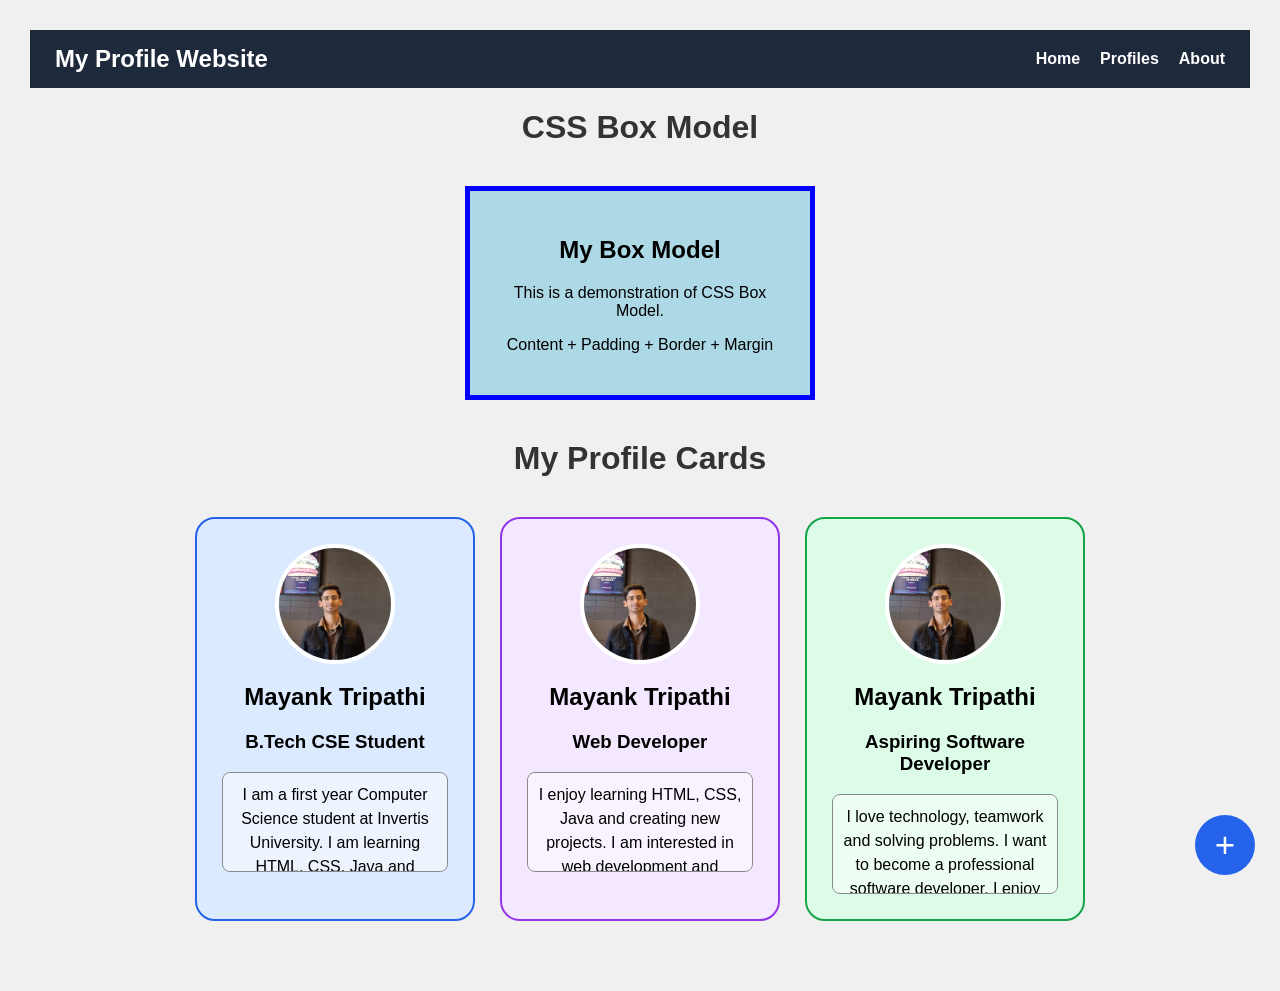
<file: week6/index.html>
<!DOCTYPE html>
<html lang="en">
<head>
    <meta charset="UTF-8">
    <meta name="viewport" content="width=device-width, initial-scale=1.0">
    <title>Week 6 - Profile Card</title>
    <link rel="stylesheet" href="Style.css">
</head>
<body id="home">

    <!-- Task 6.4 - Sticky Navbar -->
    <nav class="navbar">
        <h2>My Profile Website</h2>

        <div class="nav-links">
            <a href="#home">Home</a>
            <a href="#profiles">Profiles</a>
            <a href="#about">About</a>
        </div>
    </nav>

    <!-- Task 6.1 - Box Model -->
    <h1>CSS Box Model</h1>

    <div class="box-demo" id="about">
        <h2>My Box Model</h2>
        <p>This is a demonstration of CSS Box Model.</p>
        <p>Content + Padding + Border + Margin</p>
    </div>

    <!-- Task 6.2 - Profile Cards -->
    <h1>My Profile Cards</h1>

    <div class="profile-container" id="profiles">

        <!-- Blue Profile Card -->
        <div class="profile-card blue-card">
            <img src="mayank.jpg" class="profile-avatar" alt="Mayank Profile Photo">
            <h2>Mayank Tripathi</h2>
            <h3>B.Tech CSE Student</h3>

            <div class="bio-box">
                I am a first year Computer Science student at Invertis University.
                I am learning HTML, CSS, Java and Python.
                My goal is to become a skilled software developer.
                I enjoy creating projects and solving problems.
            </div>
        </div>

        <!-- Purple Profile Card -->
        <div class="profile-card purple-card">
            <img src="mayank.jpg" class="profile-avatar" alt="Mayank Profile Photo">
            <h2>Mayank Tripathi</h2>
            <h3>Web Developer</h3>

            <div class="bio-box">
                I enjoy learning HTML, CSS, Java and creating new projects.
                I am interested in web development and frontend designing.
                I practice coding regularly to improve my skills.
            </div>
        </div>

        <!-- Green Profile Card -->
        <div class="profile-card green-card">
            <img src="mayank.jpg" class="profile-avatar" alt="Mayank Profile Photo">
            <h2>Mayank Tripathi</h2>
            <h3>Aspiring Software Developer</h3>

            <div class="bio-box">
                I love technology, teamwork and solving problems.
                I want to become a professional software developer.
                I enjoy taking part in innovative projects and competitions.
            </div>
        </div>

    </div>

    <!-- Task 6.4 - Fixed Floating Button -->
    <button class="floating-btn" title="Add New Profile">
        +
    </button>

</body>
</html>
</file>
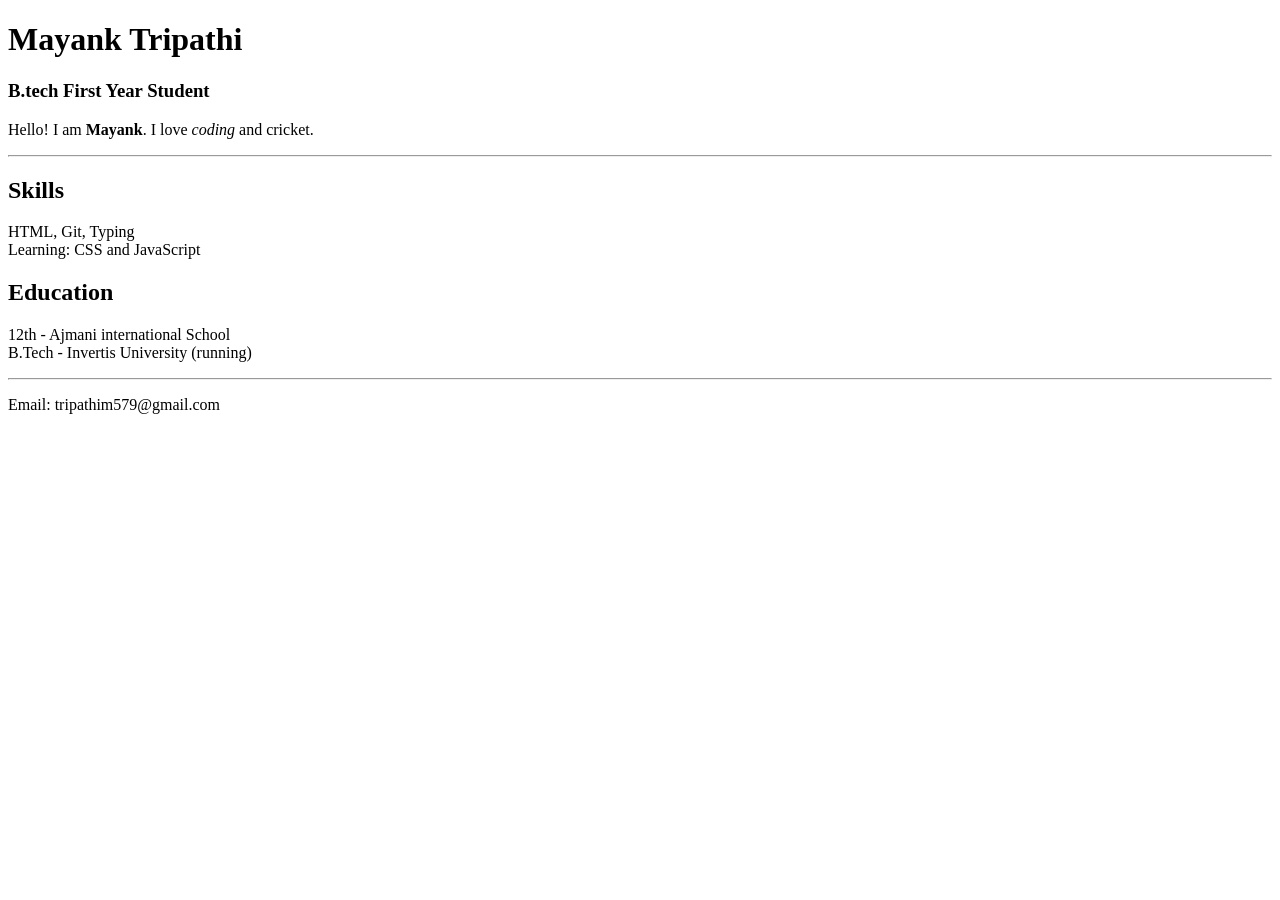
<file: ERROR&FIX.HTML>
<!DOCTYPE html>
<html lang="en">
<head>
  <meta charset="UTF-8">
  <title>My Resume</title>
</head>
<body>
  <!-- Heading: write your own name -->
  <h1>Mayank Tripathi</h1>
  <h3>B.tech First Year Student</h3>
<p>Hello! I am <strong>Mayank</strong>. I love <em>coding</em> and cricket.</p>
  <hr>
  <!-- Skills box -->
  <div id="skills" class="section">
    <h2>Skills</h2>
    <p>HTML, Git, Typing<br>Learning: CSS and JavaScript</p>
  </div>
  <!-- Education box -->
  <div id="education" class="section">
    <h2>Education</h2>
    <p>12th - Ajmani international School<br>B.Tech - Invertis University (running)</p>
  </div>
    <hr>
  <p>Email: tripathim579@gmail.com</p>
</body>
</html>
</file>
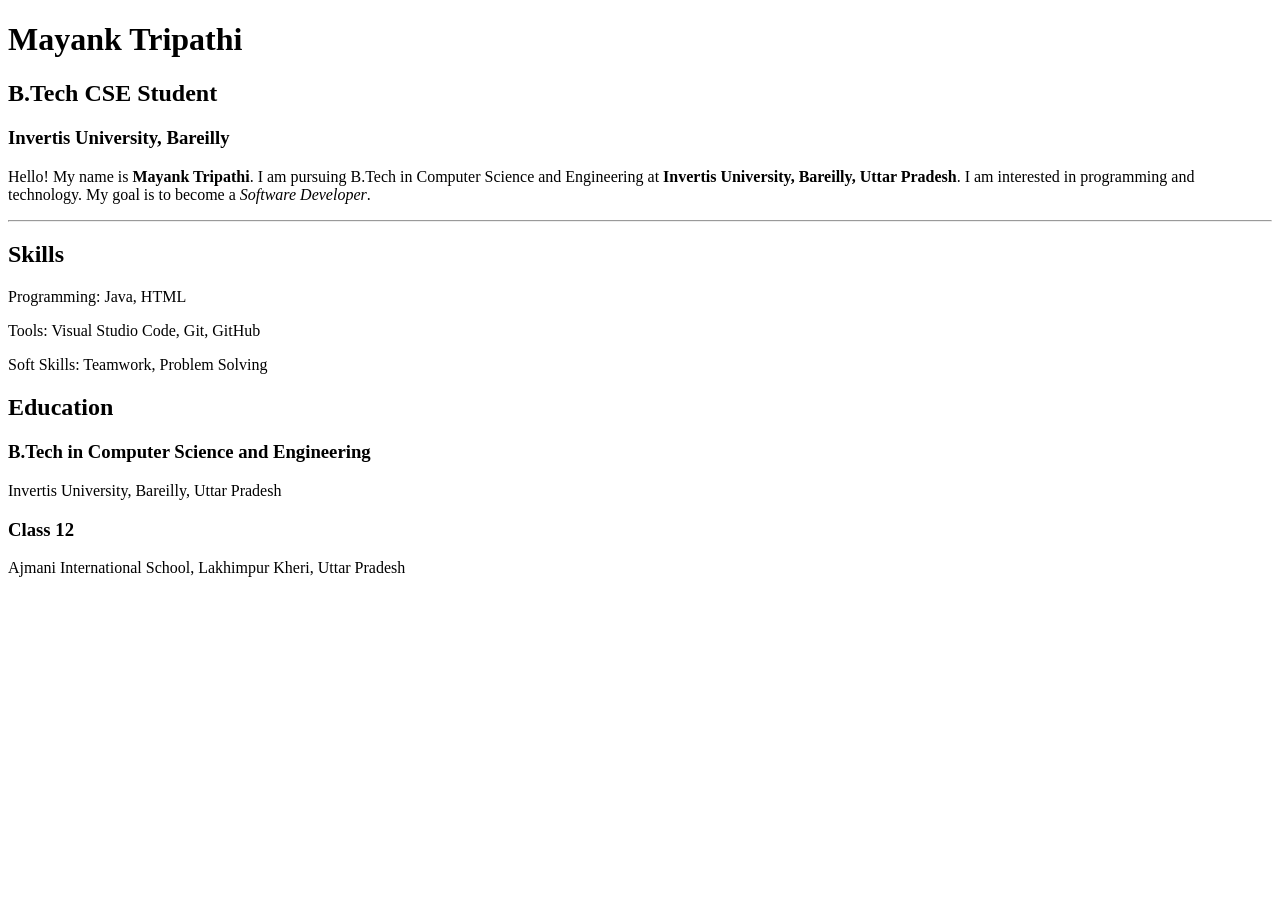
<file: RESUME.HTML>
<!DOCTYPE html>
<html lang="en">

<head>
    <meta charset="UTF-8">
    <title>Mayank Tripathi - Resume</title>
</head>

<body>

    <!-- Personal Information -->

    <h1>Mayank Tripathi</h1>
    <h2>B.Tech CSE Student</h2>
    <h3>Invertis University, Bareilly</h3>


    <p>
        Hello! My name is <strong>Mayank Tripathi</strong>.
        I am pursuing B.Tech in Computer Science and Engineering
        at <strong>Invertis University, Bareilly, Uttar Pradesh</strong>.
        I am interested in programming and technology.
        My goal is to become a <em>Software Developer</em>.
    </p>

    <hr>

    <!-- Resume Sections Start -->


    <!-- Skills Section -->
    <div id="skills" class="resume-section">
        <h2>Skills</h2>
        <p>Programming: Java, HTML</p>
        <p>Tools: Visual Studio Code, Git, GitHub</p>
        <p>Soft Skills: Teamwork, Problem Solving</p>
    </div>

    <!-- Education Section -->
    <div id="education" class="resume-section">
        <h2>Education</h2>
        <h3>B.Tech in Computer Science and Engineering</h3>
        <p>Invertis University, Bareilly, Uttar Pradesh</p>
        <h3>Class 12</h3>
        <p>Ajmani International School, Lakhimpur Kheri, Uttar Pradesh</p>
    </div>

    <!-- Resume Sections End -->
</body>

</html>
</file>
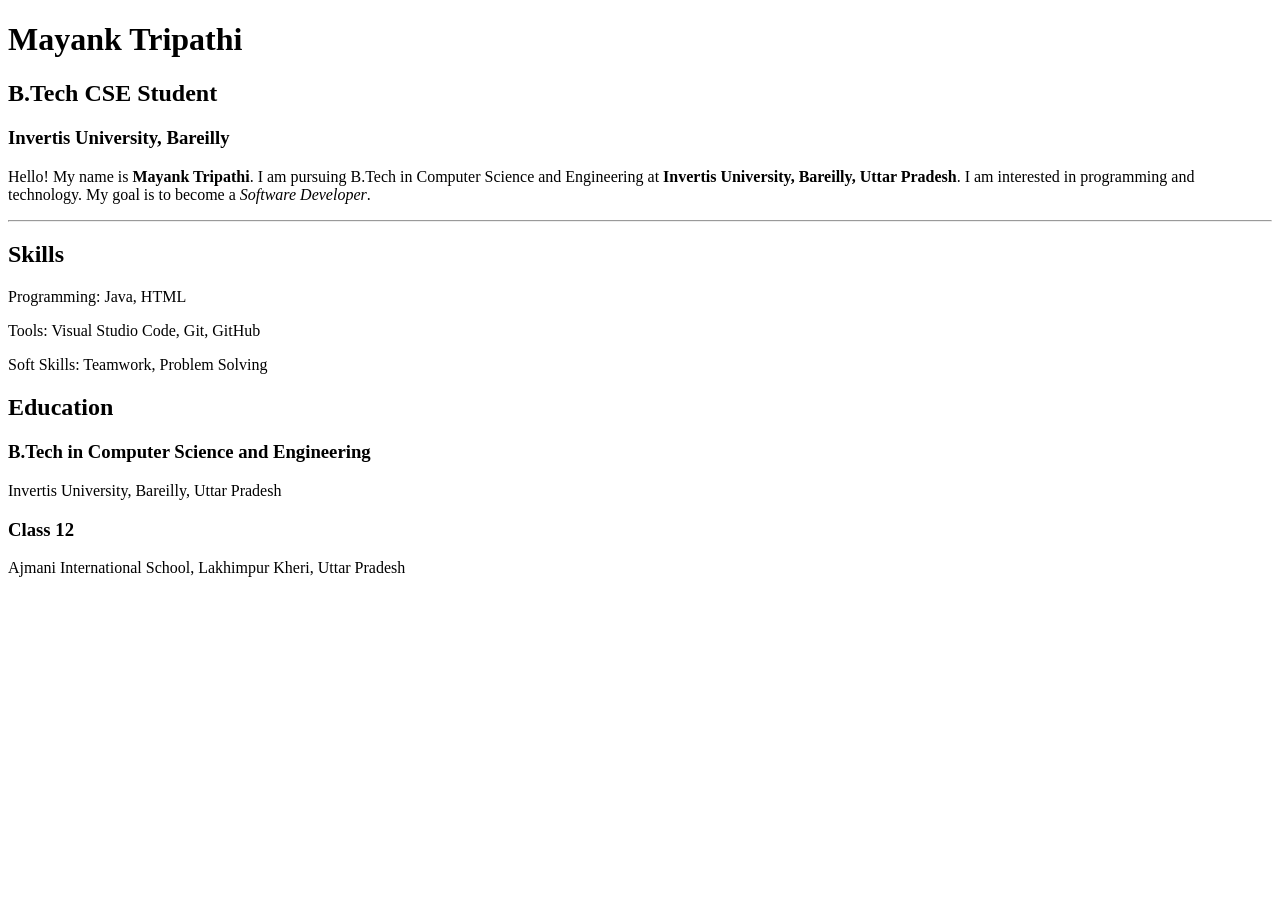
<file: week2/RESUME.HTML>
<!DOCTYPE html>
<html lang="en">

<head>
    <meta charset="UTF-8">
    <title>Mayank Tripathi - Resume</title>
</head>

<body>

    <!-- Personal Information -->

    <h1>Mayank Tripathi</h1>
    <h2>B.Tech CSE Student</h2>
    <h3>Invertis University, Bareilly</h3>


    <p>
        Hello! My name is <strong>Mayank Tripathi</strong>.
        I am pursuing B.Tech in Computer Science and Engineering
        at <strong>Invertis University, Bareilly, Uttar Pradesh</strong>.
        I am interested in programming and technology.
        My goal is to become a <em>Software Developer</em>.
    </p>

    <hr>

    <!-- Resume Sections Start -->


    <!-- Skills Section -->
    <div id="skills" class="resume-section">
        <h2>Skills</h2>
        <p>Programming: Java, HTML</p>
        <p>Tools: Visual Studio Code, Git, GitHub</p>
        <p>Soft Skills: Teamwork, Problem Solving</p>
    </div>

    <!-- Education Section -->
    <div id="education" class="resume-section">
        <h2>Education</h2>
        <h3>B.Tech in Computer Science and Engineering</h3>
        <p>Invertis University, Bareilly, Uttar Pradesh</p>
        <h3>Class 12</h3>
        <p>Ajmani International School, Lakhimpur Kheri, Uttar Pradesh</p>
    </div>

    

    <!-- Resume Sections End -->
</body>

</html>
</file>
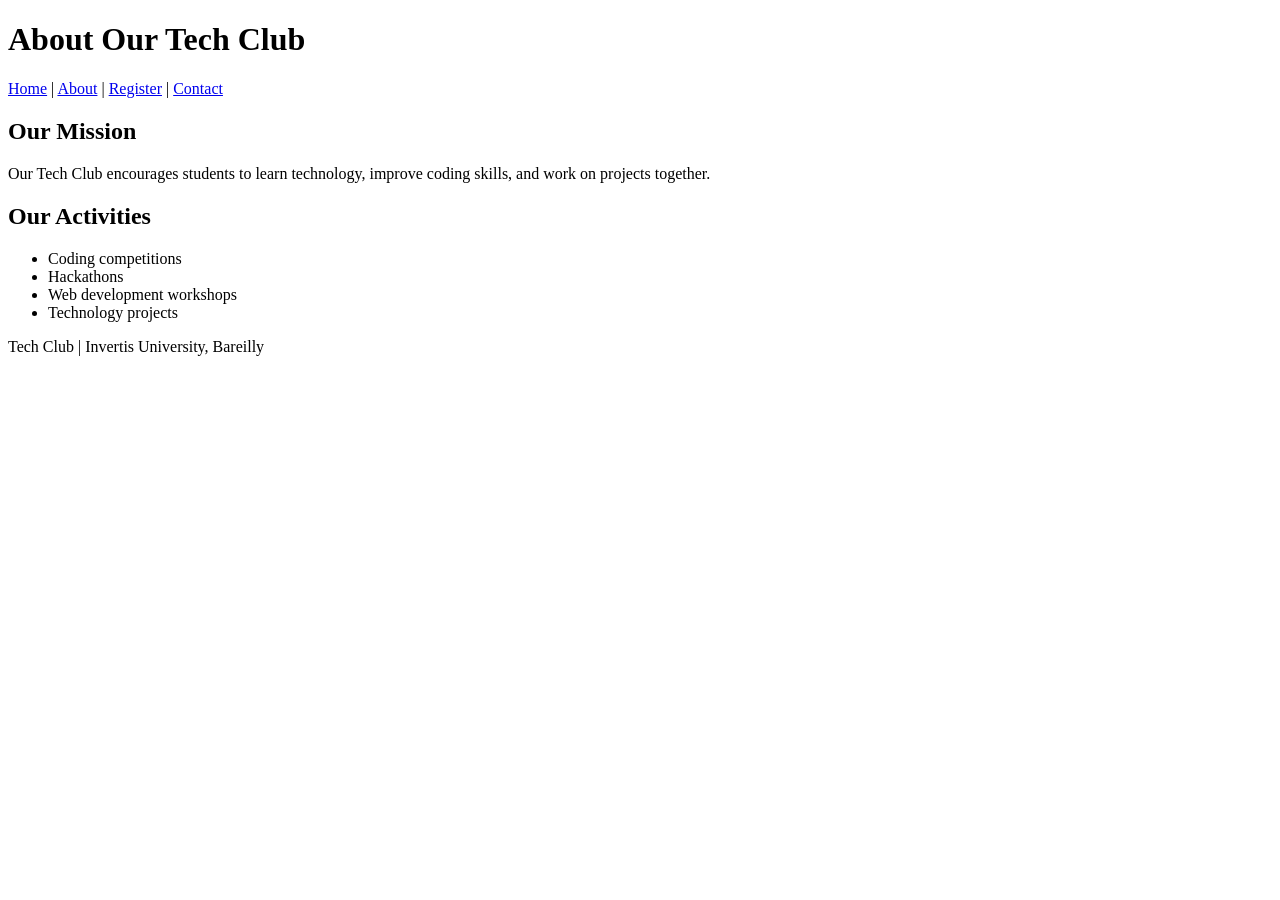
<file: week4/About.html>
<!DOCTYPE html>
<html lang="en">
<head>
    <meta charset="UTF-8">
    <meta name="viewport" content="width=device-width, initial-scale=1.0">
    <title>Tech Club - About</title>
</head>
<body>

    <header>
        <h1>About Our Tech Club</h1>

        <nav>
            <a href="Home.html">Home</a> |
            <a href="About.html">About</a> |
            <a href="TechClub.html">Register</a> |
            <a href="Contact.html">Contact</a>
        </nav>
    </header>

    <main>
        <h2>Our Mission</h2>
        <p>Our Tech Club encourages students to learn technology, improve coding skills, and work on projects together.</p>

        <h2>Our Activities</h2>
        <ul>
            <li>Coding competitions</li>
            <li>Hackathons</li>
            <li>Web development workshops</li>
            <li>Technology projects</li>
        </ul>
    </main>

    <footer>
        <p>Tech Club | Invertis University, Bareilly</p>
    </footer>

</body>
</html>
</file>
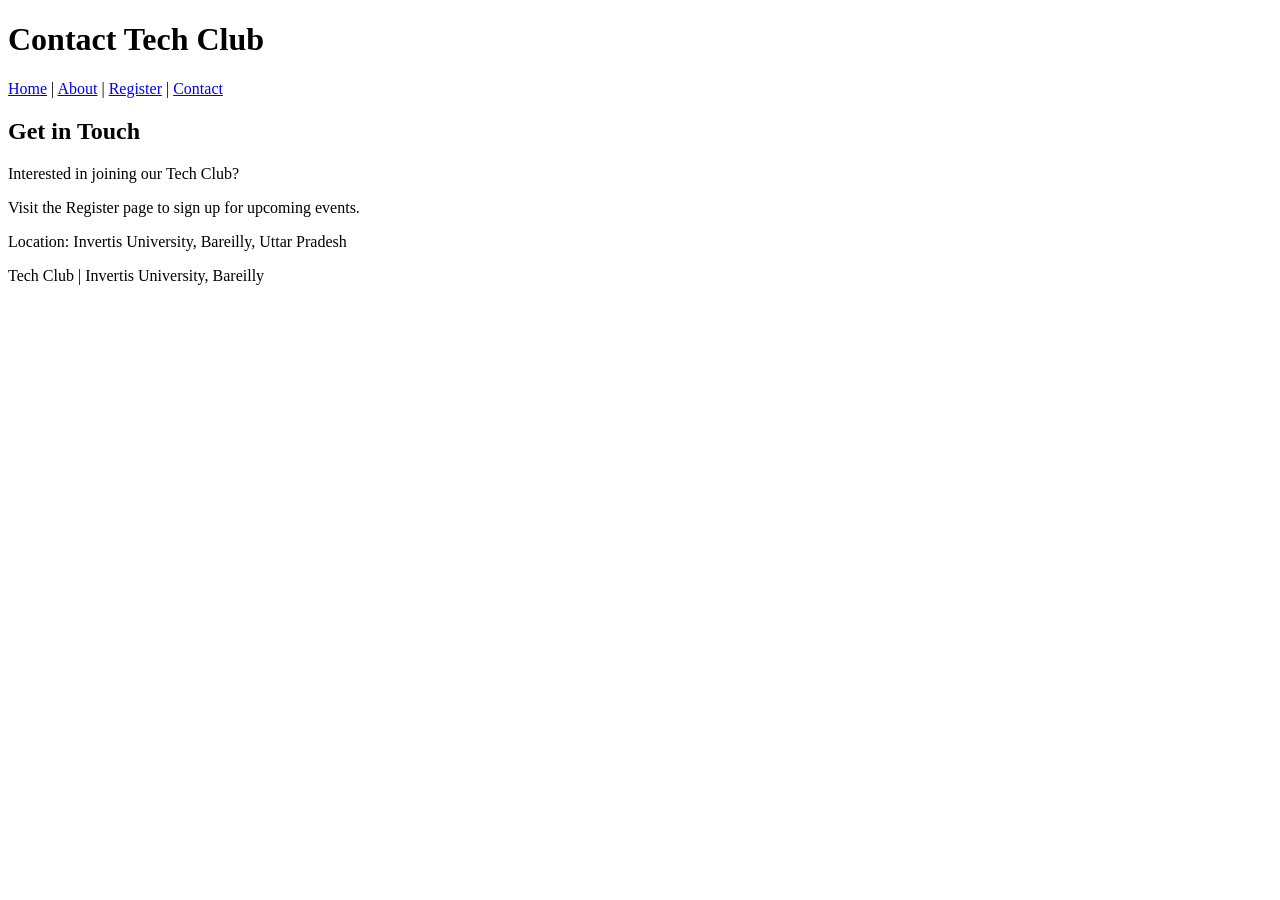
<file: week4/Contact.html>
<!DOCTYPE html>
<html lang="en">
<head>
    <meta charset="UTF-8">
    <meta name="viewport" content="width=device-width, initial-scale=1.0">
    <title>Tech Club - Contact</title>
</head>
<body>

    <header>
        <h1>Contact Tech Club</h1>

        <nav>
            <a href="Home.html">Home</a> |
            <a href="About.html">About</a> |
            <a href="TechClub.html">Register</a> |
            <a href="Contact.html">Contact</a>
        </nav>
    </header>

    <main>
        <h2>Get in Touch</h2>
        <p>Interested in joining our Tech Club?</p>
        <p>Visit the Register page to sign up for upcoming events.</p>
        <p>Location: Invertis University, Bareilly, Uttar Pradesh</p>
    </main>

    <footer>
        <p>Tech Club | Invertis University, Bareilly</p>
    </footer>

</body>
</html>
</file>
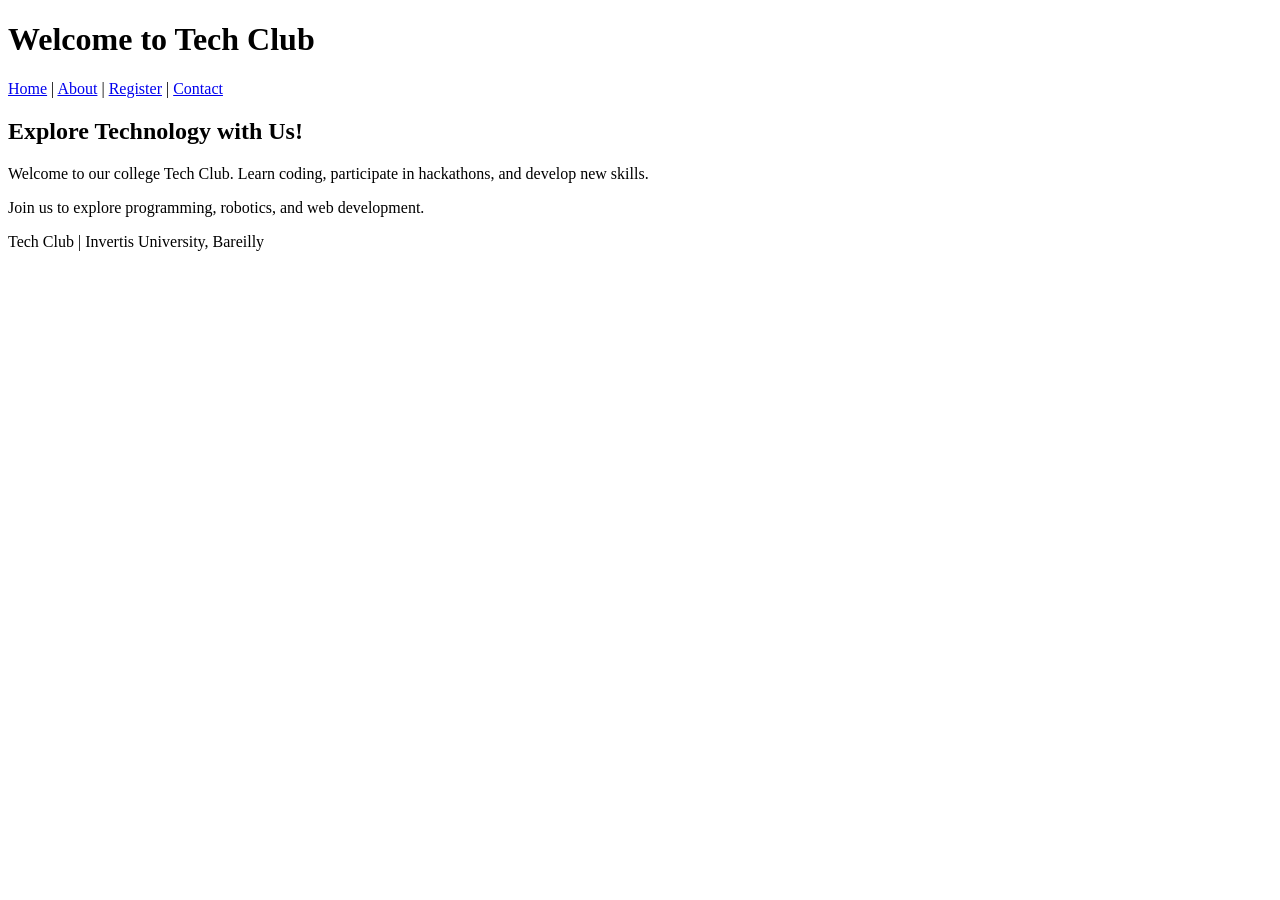
<file: week4/Home.html>
<!DOCTYPE html>
<html lang="en">
<head>
    <meta charset="UTF-8">
    <meta name="viewport" content="width=device-width, initial-scale=1.0">
    <title>Tech Club - Home</title>
</head>
<body>

    <header>
        <h1>Welcome to Tech Club</h1>

        <nav>
            <a href="Home.html">Home</a> |
            <a href="About.html">About</a> |
            <a href="TechClub.html">Register</a> |
            <a href="Contact.html">Contact</a>
        </nav>
    </header>

    <main>
        <h2>Explore Technology with Us!</h2>
        <p>Welcome to our college Tech Club. Learn coding, participate in hackathons, and develop new skills.</p>
        <p>Join us to explore programming, robotics, and web development.</p>
    </main>

    <footer>
        <p>Tech Club | Invertis University, Bareilly</p>
    </footer>

</body>
</html>
</file>
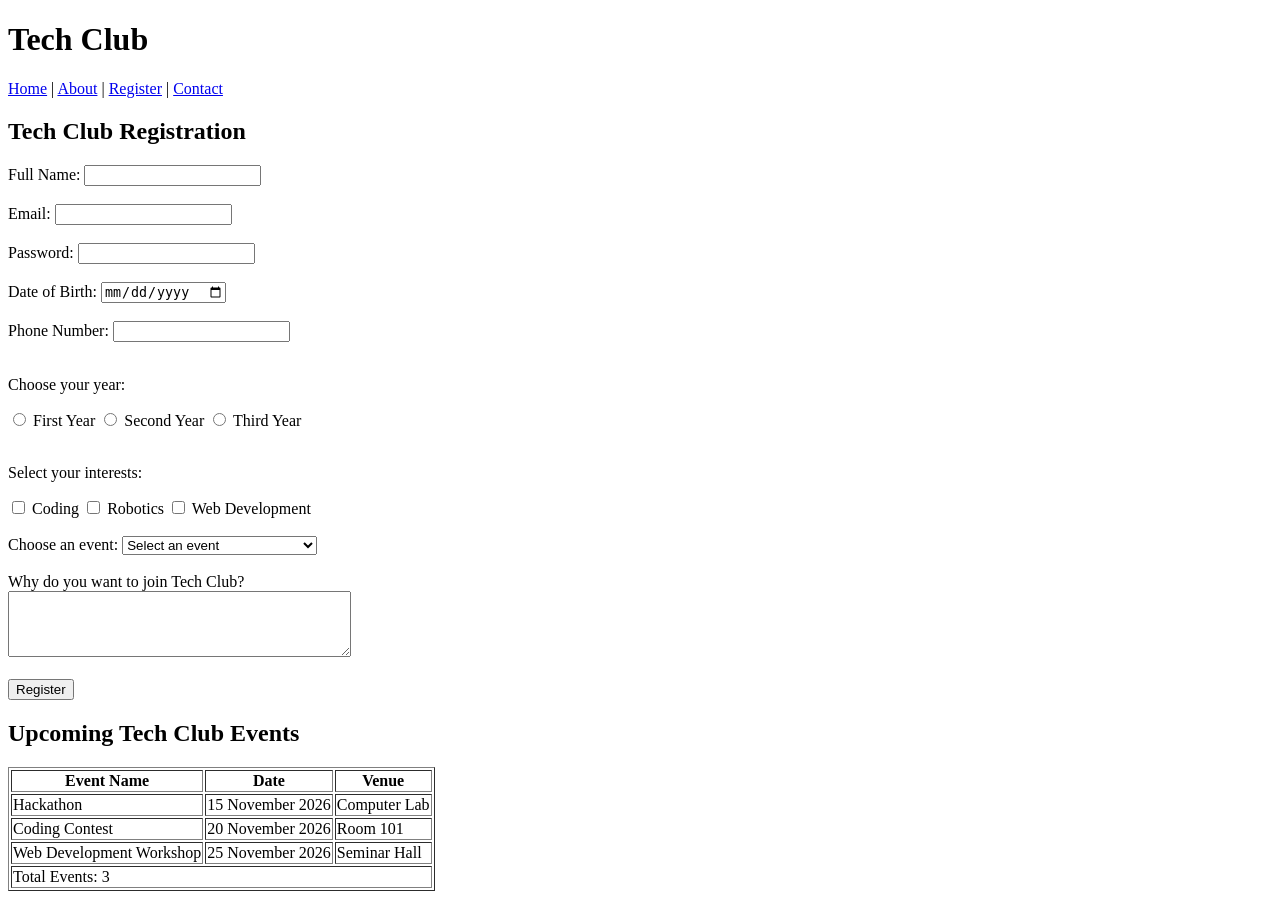
<file: week4/TechClub.html>
<!DOCTYPE html>
<html lang="en">
<head>
    <meta charset="UTF-8">
    <meta name="viewport" content="width=device-width, initial-scale=1.0">
    <meta name="description" content="Tech Club events, workshops and student registration">
    <meta name="author" content="Mayank Tripathi">
    <title>Tech Club</title>
    <link rel="icon" type="image/png" href="favicon.png">
</head>
<body>

    
<header>
    <h1>Tech Club</h1>

    <nav>
        <a href="Home.html">Home</a> |
        <a href="About.html">About</a> |
        <a href="TechClub.html">Register</a> |
        <a href="Contact.html">Contact</a>
    </nav>
</header>


<!-- Task 4.1: Registration Form -->

<section id="register">
    <h2>Tech Club Registration</h2>

    <form>
        <label for="name">Full Name:</label>
        <input type="text" id="name" name="name" required>
        <br><br>

        <label for="email">Email:</label>
        <input type="email" id="email" name="email" required>
        <br><br>

        <label for="password">Password:</label>
        <input type="password" id="password" name="password" required>
        <br><br>

        
<!-- Task 4.2: Additional Form Elements -->

<label for="dob">Date of Birth:</label>
<input type="date" id="dob" name="dob" required>
<br><br>

<label for="phone">Phone Number:</label>
<input type="tel" id="phone" name="phone" required>
<br><br>

<p>Choose your year:</p>

<input type="radio" id="first" name="year" value="First Year">
<label for="first">First Year</label>

<input type="radio" id="second" name="year" value="Second Year">
<label for="second">Second Year</label>

<input type="radio" id="third" name="year" value="Third Year">
<label for="third">Third Year</label>
<br><br>

<p>Select your interests:</p>

<input type="checkbox" id="coding" name="interests" value="Coding">
<label for="coding">Coding</label>

<input type="checkbox" id="robotics" name="interests" value="Robotics">
<label for="robotics">Robotics</label>

<input type="checkbox" id="web" name="interests" value="Web Development">
<label for="web">Web Development</label>
<br><br>

<label for="event">Choose an event:</label>
<select id="event" name="event">
    <option value="">Select an event</option>
    <option value="Hackathon">Hackathon</option>
    <option value="Coding Contest">Coding Contest</option>
    <option value="Web Development Workshop">Web Development Workshop</option>
</select>
<br><br>

<label for="message">Why do you want to join Tech Club?</label>
<br>
<textarea id="message" name="message" rows="4" cols="40"></textarea>
<br><br>

<button type="submit">Register</button>


    </form>
</section>


<!-- Task 4.3: Events Table -->

<section id="events">
    <h2>Upcoming Tech Club Events</h2>

    <table border="1">
        <thead>
            <tr>
                <th>Event Name</th>
                <th>Date</th>
                <th>Venue</th>
            </tr>
        </thead>

        <tbody>
            <tr>
                <td>Hackathon</td>
                <td>15 November 2026</td>
                <td>Computer Lab</td>
            </tr>
            <tr>
                <td>Coding Contest</td>
                <td>20 November 2026</td>
                <td>Room 101</td>
            </tr>
            <tr>
                <td>Web Development Workshop</td>
                <td>25 November 2026</td>
                <td>Seminar Hall</td>
            </tr>
        </tbody>

        <tfoot>
            <tr>
                <td colspan="3">Total Events: 3</td>
            </tr>
        </tfoot>
    </table>
</section>

</body>
</html>
</file>
<file: week6/Style.css>
/* Task 6.1 - CSS Box Model */

* {
    box-sizing: border-box;
}

body {
    font-family: Arial, sans-serif;
    background-color: #f0f0f0;
    padding: 30px;
    margin: 0;
}

h1 {
    text-align: center;
    color: #333;
}

/* Box Model Demo */

.box-demo {
    width: 350px;
    background-color: lightblue;
    padding: 25px;
    border: 5px solid blue;
    margin: 40px auto;
    text-align: center;
}

/* Task 6.2 - Profile Cards */

.profile-container {
    display: flex;
    justify-content: center;
    flex-wrap: wrap;
    gap: 25px;
    margin: 40px auto;
}

.profile-card {
    width: 280px;
    padding: 25px;
    border: 2px solid;
    border-radius: 20px;
    text-align: center;
}

.profile-avatar {
    width: 120px;
    height: 120px;
    border-radius: 50%;
    object-fit: cover;
    border: 4px solid white;
}

.profile-card h2 {
    margin-top: 15px;
}

/* Profile Card Colour Versions */

.blue-card {
    background-color: #dbeafe;
    border-color: #2563eb;
}

.purple-card {
    background-color: #f3e8ff;
    border-color: #9333ea;
}

.green-card {
    background-color: #dcfce7;
    border-color: #16a34a;
}

/* Task 6.3 - Scrollable Bio */

.bio-box {
    height: 100px;
    overflow: auto;
    padding: 10px;
    margin-top: 15px;
    border: 1px solid #888;
    border-radius: 8px;
    background-color: rgba(255, 255, 255, 0.5);
    line-height: 1.5;
}

/* Task 6.4 - Sticky Navigation Bar */

.navbar {
    position: sticky;
    top: 0;
    width: 100%;
    background-color: #1e293b;
    color: white;
    padding: 15px 25px;
    display: flex;
    justify-content: space-between;
    align-items: center;
    z-index: 1000;
}

.navbar h2 {
    margin: 0;
}

.nav-links {
    display: flex;
    gap: 20px;
}

.nav-links a {
    color: white;
    text-decoration: none;
    font-weight: bold;
}

/* Fixed Floating Button */

.floating-btn {
    position: fixed;
    bottom: 25px;
    right: 25px;
    width: 60px;
    height: 60px;
    border-radius: 50%;
    border: none;
    background-color: #2563eb;
    color: white;
    font-size: 35px;
    cursor: pointer;
    z-index: 2000;
}
</file>
